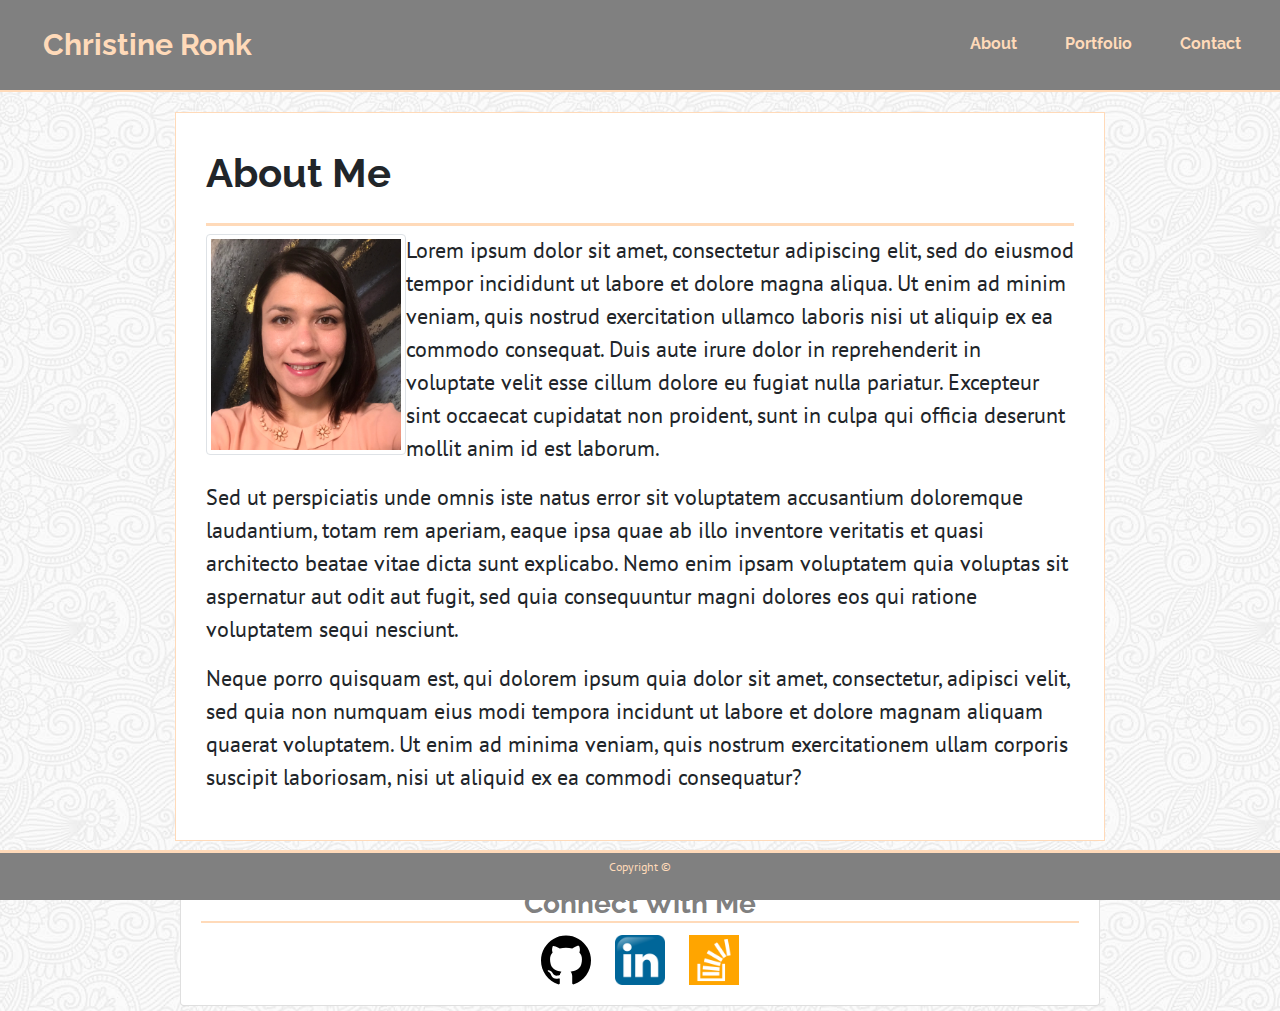
<file: index.html>
<!DOCTYPE html>
<html>
    <head>
        <title>Bootstrap Portfolio</title>
        <link rel="stylesheet" type="text/css" href="assets/css/reset.css">
        <link rel="stylesheet" type="text/css" href="assets/css/style.css">
        <link href="https://fonts.googleapis.com/css?family=PT+Sans|Raleway" rel="stylesheet">        
        <link rel="stylesheet" href="https://maxcdn.bootstrapcdn.com/bootstrap/4.0.0/css/bootstrap.min.css" integrity="sha384-Gn5384xqQ1aoWXA+058RXPxPg6fy4IWvTNh0E263XmFcJlSAwiGgFAW/dAiS6JXm" crossorigin="anonymous">
        <script src="https://maxcdn.bootstrapcdn.com/bootstrap/4.0.0/js/bootstrap.min.js" integrity="sha384-JZR6Spejh4U02d8jOt6vLEHfe/JQGiRRSQQxSfFWpi1MquVdAyjUar5+76PVCmYl" crossorigin="anonymous"></script>    </head>

    <body>

        <!-- navbar -->
        
        <header id="masthead">
            <div class="container-fluid">
                <div id ="toprow" class="row">
                    <div class="col-md-4">
                        <a href="index.html" id="logo">Christine Ronk</a>
                    </div>
                    <div class="col-md-8">
                        <ul class="nav justify-content-end">
                            <li class="nav-item">
                                <a class="nav-link active" href="index.html">About</a>
                            </li>
                            <li class="nav-item">
                                <a class="nav-link" href="portfolio.html">Portfolio</a>
                            </li>
                            <li class="nav-item">
                                <a class="nav-link" href="contact.html">Contact</a>
                            </li>
                        </ul>
                    </div>
                </div>
            </div>
        </header>
    
        <!-- main bio -->

        <div id="main-container" class="container">
            <section class="main-section">
                <div class="row">
                    <div class="col-md-12">
                        <h1 class="top-title">About Me</h1>
                    </div>
                </div>
                <div class="row">
                    <div class="col-md-12">
                        <img src="assets/images/portfolio.jpg" alt="Profile-pic" height=200px width=200px class="img-thumbnail">
                        <p>Lorem ipsum dolor sit amet, consectetur adipiscing elit, sed do eiusmod tempor incididunt ut labore et dolore magna aliqua. Ut enim ad minim veniam, quis nostrud exercitation ullamco laboris nisi ut aliquip ex ea commodo consequat. Duis aute irure dolor in reprehenderit in voluptate velit esse cillum dolore eu fugiat nulla pariatur. Excepteur sint occaecat cupidatat non proident, sunt in culpa qui officia deserunt mollit anim id est laborum.</p>
                    </div>
                </div>
                <div class="row">
                    <div class="col-md-12">
                        <p>Sed ut perspiciatis unde omnis iste natus error sit voluptatem accusantium doloremque laudantium, totam rem aperiam, eaque ipsa quae ab illo inventore veritatis et quasi architecto beatae vitae dicta sunt explicabo. Nemo enim ipsam voluptatem quia voluptas sit aspernatur aut odit aut fugit, sed quia consequuntur magni dolores eos qui ratione voluptatem sequi nesciunt.</p>
                    </div>
                </div>
                <div class="row">
                    <div class="col-md-12">
                        <p>Neque porro quisquam est, qui dolorem ipsum quia dolor sit amet, consectetur, adipisci velit, sed quia non numquam eius modi tempora incidunt ut labore et dolore magnam aliquam quaerat voluptatem. Ut enim ad minima veniam, quis nostrum exercitationem ullam corporis suscipit laboriosam, nisi ut aliquid ex ea commodi consequatur?</p>
                    </div>
                </div>
            </section>

            <section id="social" class="connect-card">
                <div class="row">
                    <div class="col-md-12">
                        <div class="card">
                            <div class="card-body">
                                <h3 class="card-title">Connect With Me</h3>
                                    <a href="https://github.com/cmronk" class="card-link"><img src="assets/images/github.svg" height=50px width=50px></a>
                                    <a href="https://linkedin.com/in/christine-ronk-61244b152" class="card-link"><img src="assets/images/Linkedin.svg.png" height=50px width=50px></a>
                                    <a href="https://stackexchange.com/users/12928161/christine-ronk" class="card-link"><img src="assets/images/stackoverflow.png" height=50px width=50px></a>                                
                            </div>
                        </div>
                    </div>
                </div>
            </section>

        </div>

        <!-- social media connect -->

        <!-- footer -->
        <div class="fixed-bottom">
            <footer>
                <div class="container">
                    Copyright &copy;
                </div>
            </footer>
        </div>
    </body>
</html>
</file>
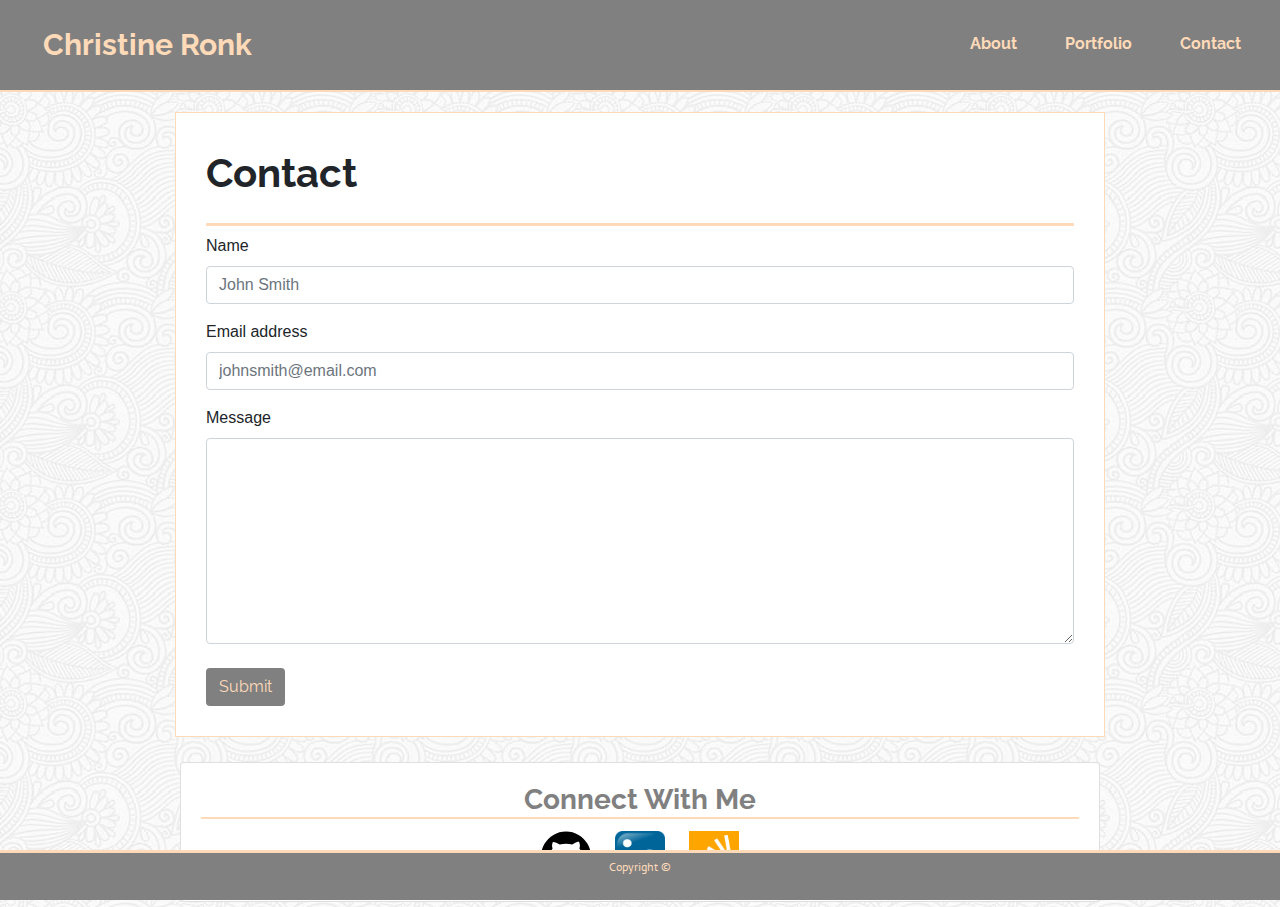
<file: contact.html>
<!DOCTYPE html>
<html>
    <head>
        <title>Bootstrap Portfolio</title>
        <link rel="stylesheet" type="text/css" href="assets/css/reset.css">
        <link rel="stylesheet" type="text/css" href="assets/css/style.css">
        <link href="https://fonts.googleapis.com/css?family=PT+Sans|Raleway" rel="stylesheet">        
        <link rel="stylesheet" href="https://maxcdn.bootstrapcdn.com/bootstrap/4.0.0/css/bootstrap.min.css" integrity="sha384-Gn5384xqQ1aoWXA+058RXPxPg6fy4IWvTNh0E263XmFcJlSAwiGgFAW/dAiS6JXm" crossorigin="anonymous">
        <script src="https://maxcdn.bootstrapcdn.com/bootstrap/4.0.0/js/bootstrap.min.js" integrity="sha384-JZR6Spejh4U02d8jOt6vLEHfe/JQGiRRSQQxSfFWpi1MquVdAyjUar5+76PVCmYl" crossorigin="anonymous"></script>    </head>

    <body>

        <!-- nav bar -->

        <header id="masthead">
            <div class="container-fluid">
                <div class="row">
                    <div class="col-md-4">
                        <a href="index.html" id="logo">Christine Ronk</a>
                    </div>
                    <div class="col-md-8">
                        <ul class="nav justify-content-end">
                            <li class="nav-item">
                                <a class="nav-link active" href="index.html">About</a>
                            </li>
                            <li class="nav-item">
                                <a class="nav-link" href="portfolio.html">Portfolio</a>
                            </li>
                            <li class="nav-item">
                                <a class="nav-link" href="contact.html">Contact</a>
                            </li>
                        </ul>
                    </div>
                </div>
            </div>
        </header>

    <!-- contact form -->

        <div id="main-container" class="container">
            <section class="main-section">
                <div id="toprow" class="row">
                    <div class="col-md-12">
                        <h1 class="top-title">Contact</h1>
                    </div>
                </div>

                <form id="contact-form">
                    <div class="form-group">
                        <label for="NameFormControlInput1">Name</label>
                        <input type="name" class="form-control" id="exampleFormControlInput1" placeholder="John Smith">
                    </div>
                    <div class="form-group">
                        <label for="exampleFormControlInput1">Email address</label>
                        <input type="email" class="form-control" id="exampleFormControlInput1" placeholder="johnsmith@email.com">
                    </div>
                    <div class="form-group">
                        <label for="exampleFormControlTextarea1">Message</label>
                        <textarea class="form-control" id="exampleFormControlTextarea1" rows="8"></textarea>
                        <br>
                        <a class= btn href="#">Submit</a>
                    </div>
                </form>
            </section>

            <section id="social" class="connect-card">
                <div class="row">
                    <div class="col-md-12">
                        <div class="card">
                            <div class="card-body">
                                <h3 class="card-title">Connect With Me</h3>
                                    <a href="https://github.com/cmronk" class="card-link"><img src="assets/images/github.svg" height=50px width=50px></a>
                                    <a href="https://linkedin.com/in/christine-ronk-61244b152" class="card-link"><img src="assets/images/Linkedin.svg.png" height=50px width=50px></a>
                                    <a href="https://stackexchange.com/users/12928161/christine-ronk" class="card-link"><img src="assets/images/stackoverflow.png" height=50px width=50px></a>                                
                            </div>
                        </div>
                    </div>
                </div>
            </section>

        </div>
        

        <div class="fixed-bottom">
            <footer>
                <div class="container">
                    Copyright &copy;
                </div>
            </footer>
        </div>
    </body>
</html>
</file>
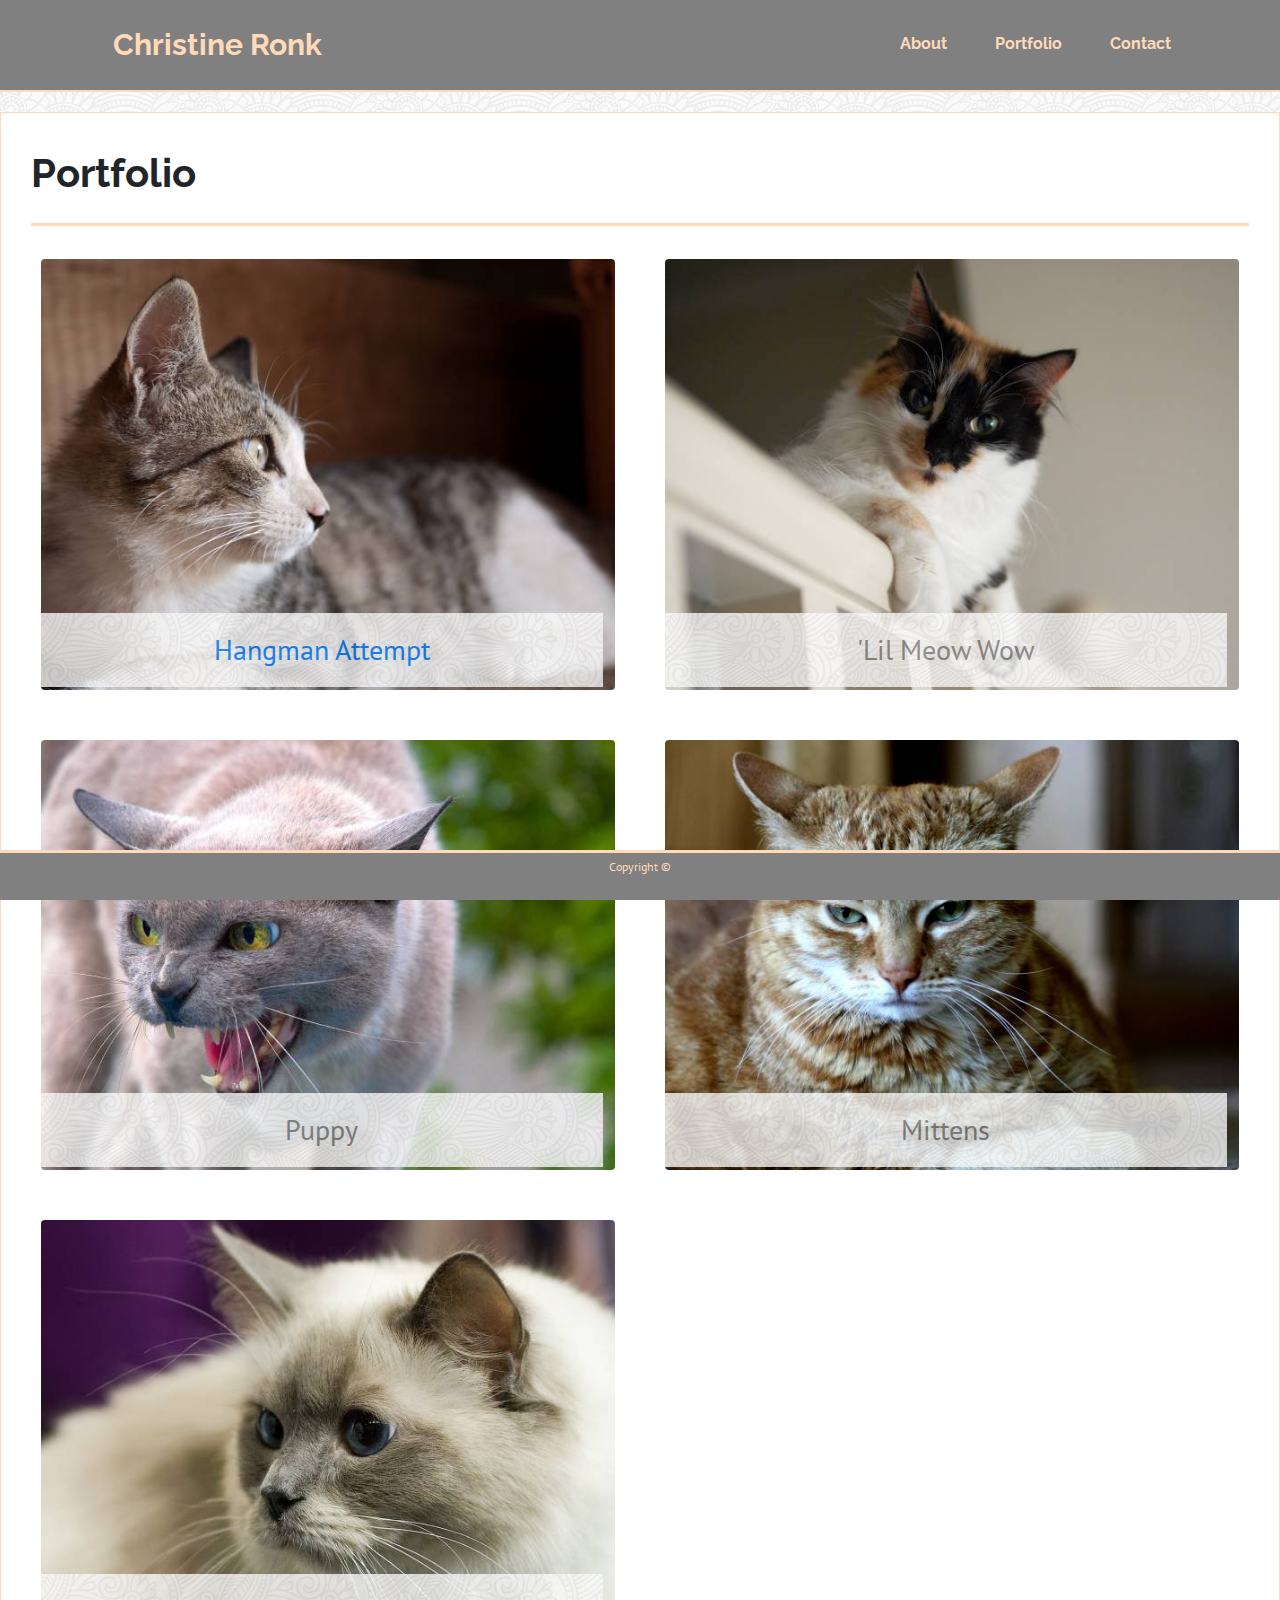
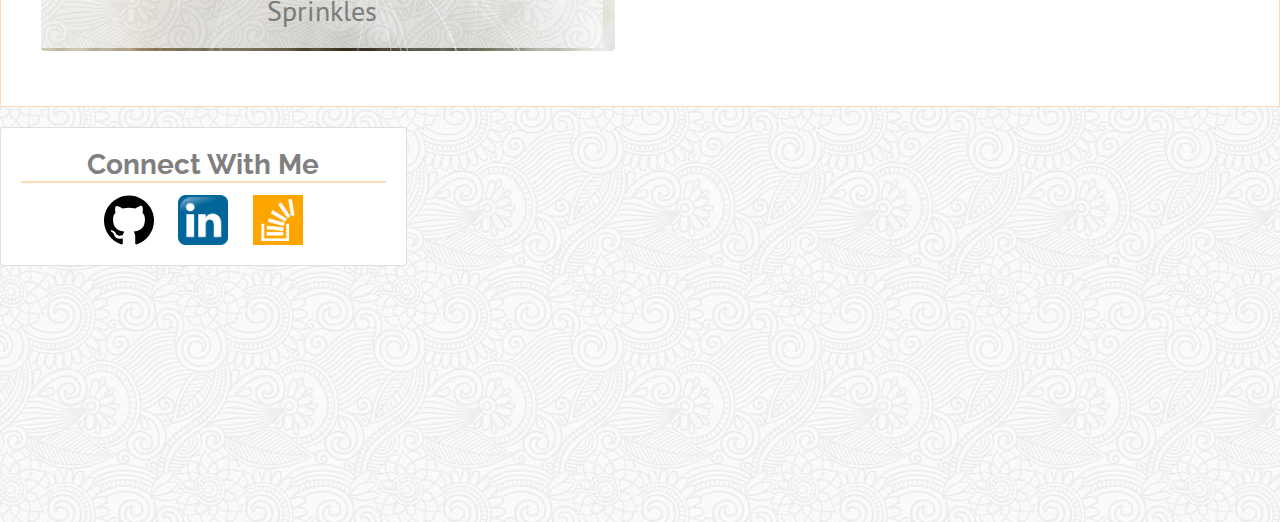
<file: portfolio.html>
<!DOCTYPE html>
<html>
    <head>
        <title>Bootstrap Portfolio</title>
        <link rel="stylesheet" type="text/css" href="assets/css/reset.css">
        <link rel="stylesheet" type="text/css" href="assets/css/style.css">
        <link href="https://fonts.googleapis.com/css?family=PT+Sans|Raleway" rel="stylesheet">        
        <link rel="stylesheet" href="https://maxcdn.bootstrapcdn.com/bootstrap/4.0.0/css/bootstrap.min.css" integrity="sha384-Gn5384xqQ1aoWXA+058RXPxPg6fy4IWvTNh0E263XmFcJlSAwiGgFAW/dAiS6JXm" crossorigin="anonymous">
        <script src="https://maxcdn.bootstrapcdn.com/bootstrap/4.0.0/js/bootstrap.min.js" integrity="sha384-JZR6Spejh4U02d8jOt6vLEHfe/JQGiRRSQQxSfFWpi1MquVdAyjUar5+76PVCmYl" crossorigin="anonymous"></script>    </head>

    <body>

        <!-- navbar -->

        <header id="masthead">
            <div class="container">
                <div id ="toprow" class="row">
                    <div class="col-md-4">
                        <a href="index.html" id="logo">Christine Ronk</a>
                    </div>
                    <div class="col-md-8">
                        <ul class="nav justify-content-end">
                            <li class="nav-item">
                                <a class="nav-link active" href="index.html">About</a>
                            </li>
                            <li class="nav-item">
                                <a class="nav-link" href="portfolio.html">Portfolio</a>
                            </li>
                            <li class="nav-item">
                                <a class="nav-link" href="contact.html">Contact</a>
                            </li>
                        </ul>
                    </div>
                </div>
            </div>
        </header>

        <!-- main content -->

        <div class="main-container">

            <section class="main-section">
                <div class="row">
                    <div class="col-md-12">
                        <h1 class="top-title">Portfolio</h1>
                    </div>
                </div>

                <div class="row">
                    <div class="col-md-6" id="project-image">
                        <img src="assets/images/kitty1.jpg"  alt="kitty" height=100% width=100% class="rounded">
                        
                        <h3 id="project"><a href ="https://cmronk.github.io/Word-Guess-Game">Hangman Attempt</a></h3>
                    </div>
                    <div class="col-md-6" id="project-image">
                        <img src="assets/images/kitty2.jpg" alt="kitty" height=100% width=100% class="rounded">
 
                        <h3 id="project">'Lil Meow Wow</h3>
                    </div>
                </div>

                <div class="row">
                    <div class="col-md-6" id="project-image">
                        <img src="assets/images/kitty3.jpg" alt="kitty" height=100% width=100% class="rounded">

                        <h3 id="project">Puppy</h3>
                    </div>
                    <div class="col-md-6" id="project-image">
                        <img src="assets/images/kitty4.jpg" alt="kitty" height=100% width=100% class="rounded">

                        <h3 id="project">Mittens</h3>
                    </div>
                </div>

                <div class="row">
                    <div class="col-md-6" id="project-image">
                        <img src="assets/images/kitty5.jpg" alt="kitty" height=100% width=100% class="rounded">

                        <h3 id="project">Sprinkles</h3>
                    </div>
                </div>  
            </section>   
    
            
            <!-- social media connect -->

            <!-- <section id="social" class="connect-card">
                    <div class="row">
                        <div class="col-md-12">
                            <div class="card">
                                <div class="card-body">
                                    <h3 class="card-title">Connect With Me</h3>
                                        <a href="https://github.com/cmronk" class="card-link"><img src="assets/images/github.svg" height=50px width=50px></a>
                                        <a href="https://linkedin.com/in/christine-ronk-61244b152" class="card-link"><img src="assets/images/Linkedin.svg.png" height=50px width=50px></a>
                                        <a href="https://stackexchange.com/users/12928161/christine-ronk" class="card-link"><img src="assets/images/stackoverflow.png" height=50px width=50px></a>                                
                                </div>
                            </div>
                        </div>
                    </div>
            </section> -->
            <section id="sidebar" class="connect-card">
                <div class="row">
                    <div class="col-md-4">
                        <div class="card">
                            <div class="card-body">
                            <h3 class="card-title">Connect With Me</h3>
                            <a href="https://github.com/cmronk" class="card-link"><img src="assets/images/github.svg" height=50px width=50px></a>
                            <a href="https://linkedin.com/in/christine-ronk-61244b152" class="card-link"><img src="assets/images/Linkedin.svg.png" height=50px width=50px></a>
                            <a href="https://stackexchange.com/users/12928161/christine-ronk" class="card-link"><img src="assets/images/stackoverflow.png" height=50px width=50px></a>                                
                            </div>
                        </div>
                    </div>
                </div>
            </section>
        </div>
    
        <!-- footer -->
        <div class="fixed-bottom">
            <footer>
                <div class="container">
                    Copyright &copy;
                </div>
            </footer>
        </div>
    </body>
</html>
</file>
<file: assets/css/style.css>
/* header */

#masthead {
    width: 100%;
    overflow: auto;
    border-bottom: 2px solid peachpuff;
}

header {
    background-color:gray;
}

#logo {
    width: 250px;
    height: auto;
    font-size: 30px;
    font-weight: 700;
    line-height: 90px;
    color: peachpuff;
    text-align: center;
    text-decoration: none;
    background: gray;
    padding:28px;
    font-family: 'Raleway', sans-serif;
    font-weight: bold;
}
  
.nav-item {
    padding: 1.5rem 0.5rem;
}

.nav-link {
    font-family: 'Raleway', sans-serif;
    font-weight: bold;
    background-color: gray;
    border-radius: 2;
    color:peachpuff;
    text-decoration: none;
    text-align: center;
}

/* general */
* {
    box-sizing: border-box;
}


body {    
    font-family: 'Poiret One', cursive;
    font-size: 18px;
    line-height: 34px;
    color: gray;
    background-image: url(../images/symphony.png);
}

p{
    font-family: 'PT Sans', sans-serif;
    font-size: 22px;
}

.main-section {
    float: left;
    width: 100%;
    padding: 30px;
    margin: 20px auto;
    background: #fff;
    border: 1px solid peachpuff;
}

#main-container {
    width: 100%;
    max-width: 960px;
}

  
h1 {
    padding-bottom: 20px;
    font-size: 30px;
    line-height: 49px;
    border-bottom: 3px solid peachpuff;
    color: white;

}
.top-title {
    font-family: 'Raleway', sans-serif;
    font-weight: bold;
    line-height: 1.5;

}

h2, h3 {
    font-size: 22px;
    line-height: 2.5;
    font-family: 'Raleway', sans-serif;
    font-weight: bold;
}
  
#social {
    text-align: center;
    padding: 5px;
    float: left;
    overflow: hidden;
    margin: auto;
}

.card-title {
    border-radius: 2.5;
    border-bottom: 2px solid peachpuff;
    color:gray;
    font-family: 'Raleway', sans-serif;
    font-weight: bold;
}

.connect-card {
    width: 100%;
    float: left;
    text-align: center;
    padding-bottom: 20%;
}


/* main bio */

.img-thumbnail {
    float: left;
    display: block; 
}
/* contact */

.btn {
    background-color: gray;
    font-family: 'Raleway', sans-serif;
    font-weight: bold;
    color:peachpuff;
    float:left;
    text-align: center;
    padding: 5px 20px 5px 20px;
}

/* portfolio  */

#project-image {
    position:relative;
    float: left;
    background-color:#ffffff;
    padding: 25px;    
}



#project {
    position: absolute;
    bottom: 20px;
    background-image: url(../images/symphony.png);
    font-family: 'PT Sans', sans-serif;
    color:gray;
    padding: 20px;
    width: 90%;
    text-align: center; 
    float: left;    
    opacity: 0.8;
} 

/* footer */

footer {
    background-color:gray;
    font-family: 'PT Sans', sans-serif;
    color: peachpuff;
    text-align:center;
    padding: 5px;
    width: 100%;
    height: 50px;
    position:fixed;
    bottom:0;
    margin-top: 20%;
}

body footer {
    border-top: solid peachpuff;
    font-size: 12px;
}
</file>
